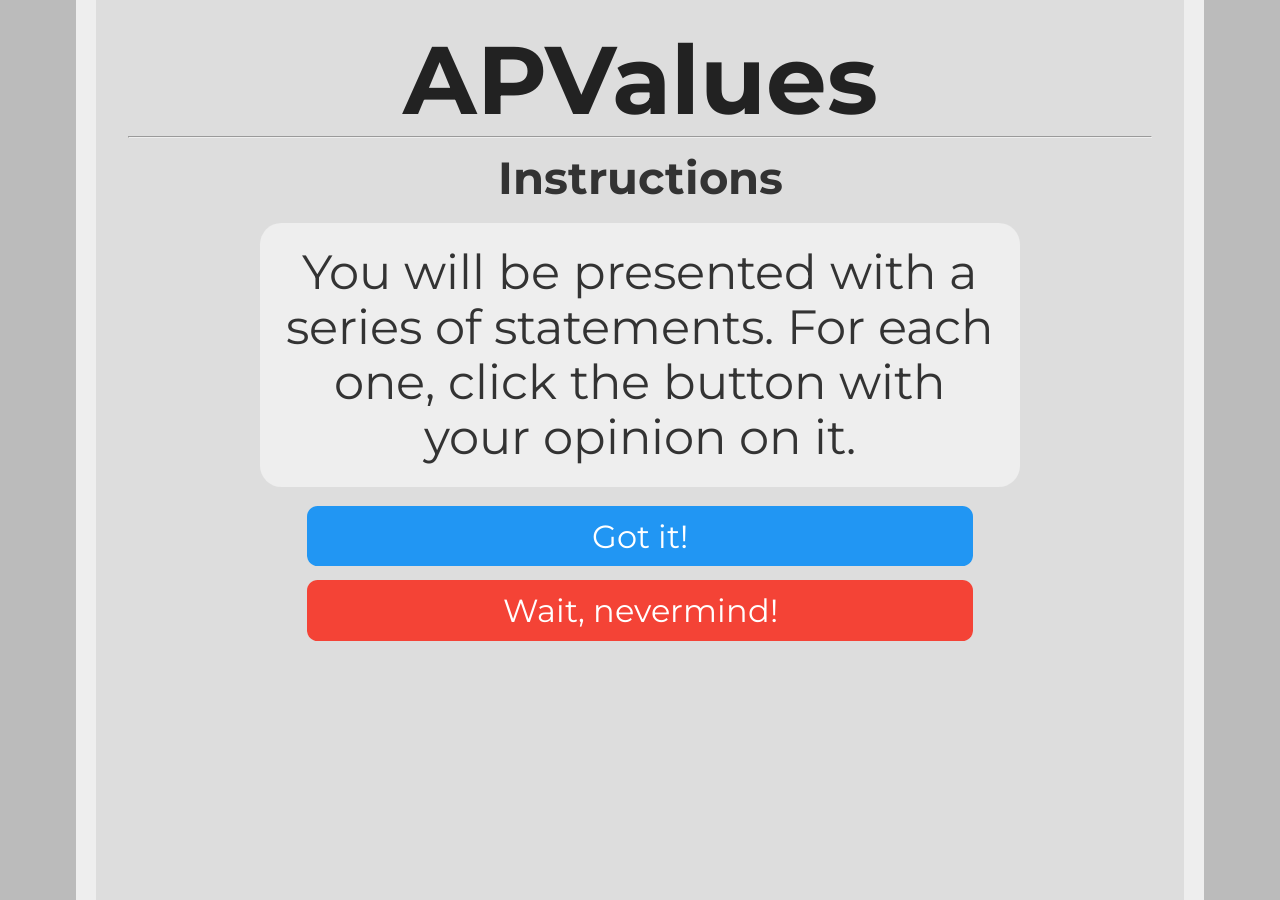
<file: instructions.html>
<head>
<link href="https://fonts.googleapis.com/css?family=Montserrat:300,400,700|Roboto:400,700" rel="stylesheet">
<link href='style.css' rel='stylesheet' type='text/css'>
<title>APValues Quiz</title>
<link rel="icon" type="x-icon" href="icon.png">
<link rel="shortcut icon" type="x-icon" href="icon.png">
<meta charset="utf-8">
</head>
<body>

<h1>APValues</h1>
<hr>
<h2 style="text-align:center;">Instructions</h2>
<p class="question">You will be presented with a series of statements. For each one, click the button with your opinion on it.</p>
<button class="button" onclick="location.href='quiz.html';">Got it!</button> <br>
<button class="button disagree" onclick="location.href='index.html';">Wait, nevermind!</button> <br>

</body>
</file>
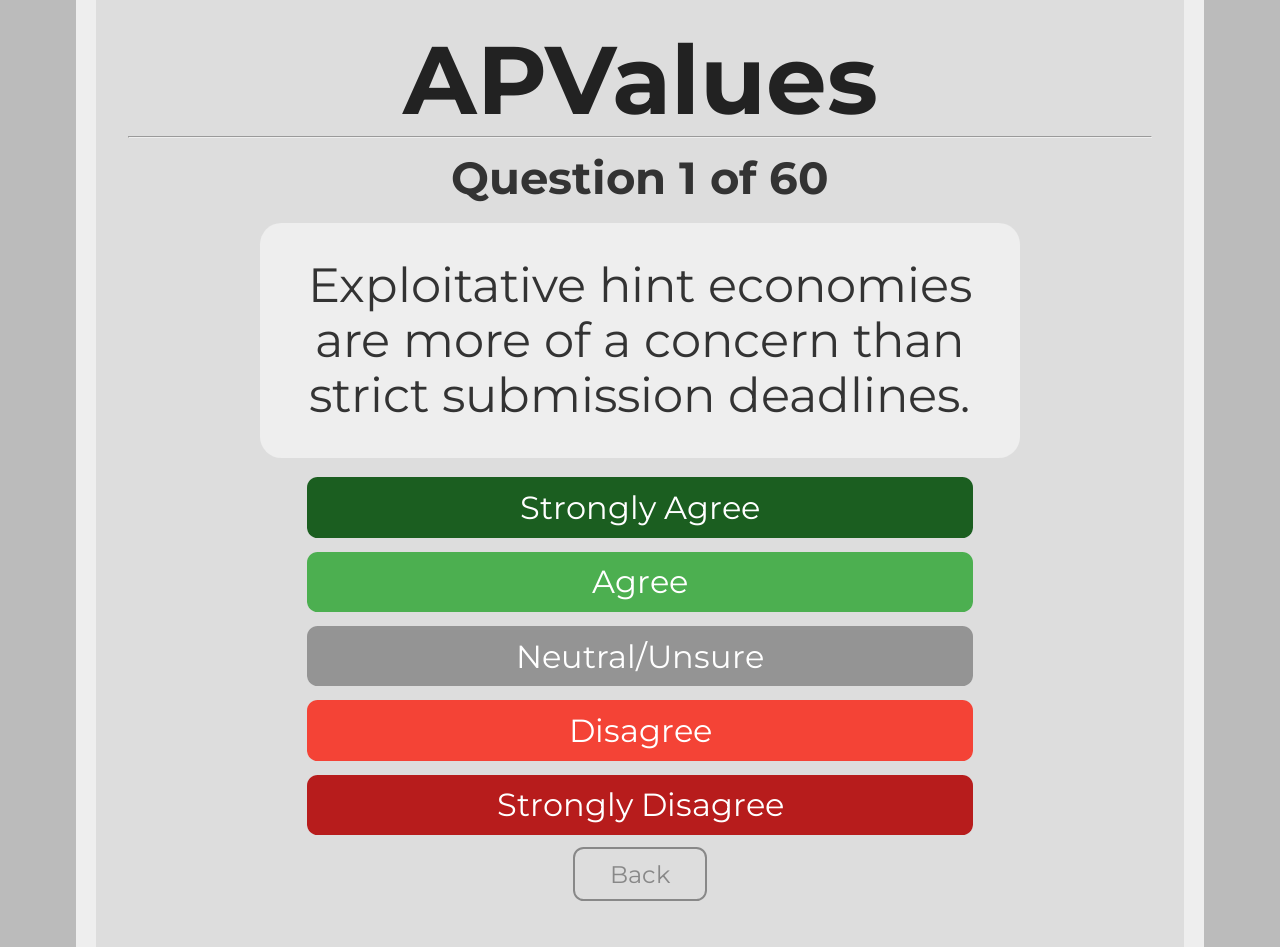
<file: quiz.html>
<head>
<link href="https://fonts.googleapis.com/css?family=Montserrat:300,400,700|Roboto:400,700" rel="stylesheet">
<link href='style.css' rel='stylesheet' type='text/css'>
<title>APValues Quiz</title>
<link rel="icon" type="x-icon" href="icon.png">
<link rel="shortcut icon" type="x-icon" href="icon.png">
<meta charset="utf-8">
</head>
<body>
<script type="application/javascript"
        src="questions.js">
</script>
<h1>APValues</h1>
<hr>
<h2 style="text-align:center;" id="question-number">Loading...</h2>
<p class="question" id="question-text"></p>
<button class="button stronglyAgree" onclick="next_question( 1.0)">Strongly Agree</button> <br>
<button class="button agree" onclick="next_question( 0.5)">Agree</button> <br>
<button class="button neutral" onclick="next_question( 0.0)">Neutral/Unsure</button> <br>
<button class="button disagree" onclick="next_question(-0.5)">Disagree</button> <br>
<button class="button stronglyDisagree" onclick="next_question(-1.0)">Strongly Disagree</button> <br>
<button class="small_button" onclick="prev_question()" id="back_button">Back</button>
<button class="small_button_off" id="back_button_off">Back</button><br>

<!-- JavaScript for the test itself -->
<script>
    var max_hint, max_deth, max_time, max_chek, max_link; // Max possible scores
    max_hint = max_deth = max_time = max_chek = max_link = 0;
    let hint_array = new Array(questions.length);
    let deth_array = new Array(questions.length);
    let time_array = new Array(questions.length);
    let chek_array = new Array(questions.length);
    let link_array = new Array(questions.length);
    var qn = 0; // Question number
    init_question();
    for (var i = 0; i < questions.length; i++) {
        max_hint += Math.abs(questions[i].effect.hint)
        max_deth += Math.abs(questions[i].effect.deth)
        max_time += Math.abs(questions[i].effect.time)
        max_chek += Math.abs(questions[i].effect.chek)
        max_link += Math.abs(questions[i].effect.link || 0)
    }
    function init_question() {
        document.getElementById("question-text").innerHTML = questions[qn].question;
        document.getElementById("question-number").innerHTML = "Question " + (qn + 1) + " of " + (questions.length);
        if (qn == 0) {
            document.getElementById("back_button").style.display = 'none';
            document.getElementById("back_button_off").style.display = 'block';
        } else {
            document.getElementById("back_button").style.display = 'block';
            document.getElementById("back_button_off").style.display = 'none';
        }

    }

    function next_question(mult) {
        hint_array[qn] = mult*questions[qn].effect.hint
        deth_array[qn] = mult*questions[qn].effect.deth
        time_array[qn] = mult*questions[qn].effect.time
        chek_array[qn] = mult*questions[qn].effect.chek
        link_array[qn] = mult*(questions[qn].effect.link || 0)
        qn++;
        if (qn < questions.length) {
            init_question();
        } else {
            results();
        }
    }

    function prev_question() {
        if (qn == 0) {
            return;
        }
        qn--;
        init_question();
    }

    function calc_score(score,max) {
        return (100*(max+score)/(2*max)).toFixed(1)
    }

    function results() {
        let final_hint = hint_array.reduce((a, b) => a + b, 0)
        let final_deth = deth_array.reduce((a, b) => a + b, 0)
        let final_time = time_array.reduce((a, b) => a + b, 0)
        let final_chek = chek_array.reduce((a, b) => a + b, 0)
        let final_link = link_array.reduce((a, b) => a + b, 0)
        location.href = `results.html`
            + `?hint=${calc_score(final_hint,max_hint)}`
            + `&deth=${calc_score(final_deth,max_deth)}`
            + `&time=${calc_score(final_time,max_time)}`
            + `&chek=${calc_score(final_chek,max_chek)}`
            + `&link=${calc_score(final_link,max_link)}`
    }
</script>
</body>
</file>
<file: style.css>
html {
    background-color: #bbbbbb;
    padding: 0px;
    scroll-behavior: smooth;
}
body {
    width: 80%;
    min-height: calc(100vh - 4em);
    margin: 0 auto;
    padding: 2em;
    background-color: #dddddd;
    border-color: #eeeeee;
    border-left-style: solid;
    border-right-style: solid;
    border-width: 20px;
}
p {
    color: #444444;
    font-family: 'Roboto', sans-serif;
    font-size: 18.5pt;
    line-height: 1.15;
    margin: 4pt;
}

p.value {
    margin-top: 22px;
    margin-bottom: 22px;
    text-indent: -16pt;
    margin-left: 20pt;
    font-size: 24pt;
    line-height: 2.11666656px;
    letter-spacing: 0.03em;
    font-family: 'Montserrat';
}

p.axis_name {
    margin-top: 50px;
    color: #333333;
    font-size: 19pt;
    font-family: 'Montserrat';
}
p.question {
    margin: 16pt auto;
    color: #333333;
    font-family: 'Montserrat', sans-serif;
    font-weight: normal;
    width: 70%;
    min-width: 500pt;
    min-height: 144pt;
    background-color: #eeeeee;
    padding: 16pt;
    border-radius: 16pt;
    font-size: 36pt;
    display: flex;
    justify-content: center;
    align-items: center;
    text-align: center;

}
h1 {
    color: #222222;
    font-family: 'Montserrat', sans-serif;
    font-size: 72pt;
    text-align: center;
    line-height: 72pt;
    margin-top: 0pt;
    margin-bottom: 0pt;
}
h2 {
    color: #333333;
    font-family: 'Montserrat', sans-serif;
    font-size: 34pt;
    line-height: 36pt;
    margin-top: 12pt;
    margin-bottom: 10pt;
}
li {
    font-size: 16pt;
    text-indent: 16pt;
}
a {
    font-family: inherit;
}
div.center {
    background-color: #eeeeee;
    font-family: 'Montserrat', sans-serif;
    border-radius: 8pt;
    padding: 6pt;
    color: white;
    width: 50%;
    min-width: 488pt;
    text-align: center;
    text-decoration: none;
    display: grid;
    grid-template-columns: repeat(5, 1fr);
    align-items: center;
    row-gap: 8pt;
    font-size: 24pt;
    margin: auto;
}
img.quadcolumn {
    width: 90%;
    transition: transform .3s;
}
img.quadcolumn:hover {
    transform: scale(1.05);
  }
div.quadcolumn {
    width: 100%;
}
div.axis_name {
    color: #333333;
    font-size: 15pt;
    font-family: 'Montserrat';
    display: inline-block;
    padding-bottom: 8.65pt;
}
.spacer {
    display: flex;
}
.spacer > div{
    margin-top: 10px;
    display: inline-block;
    *display: inline; /* For IE7 */
    text-align: center;
}
.button {
    background-color: #2196f3;
    font-family: 'Montserrat', sans-serif;
    border: none;
    border-radius: 8pt;
    color: white;
    padding: 8pt;
    width: 50%;
    min-width: 500pt;
    text-align: center;
    text-decoration: none;
    display: block;
    font-size: 24pt;
    margin: -2px auto;
    cursor: pointer;
}
.button:hover, .button:focus { background: #1687e0; }
.stronglyAgree { background: #1b5e20; }
.stronglyAgree:hover, .stronglyAgree:focus { background: #154a19; }
.agree { background: #4caf50; }
.agree:hover, .agree:focus { background: #29942e; }
.neutral { background: #949494; }
.neutral:hover, .neutral:focus { background: #656565; }
.disagree { background: #f44336; }
.disagree:hover, .disagree:focus { background: #d6271a; }
.stronglyDisagree { background: #b71c1c; }
.stronglyDisagree:hover, .stronglyDisagree:focus { background: #a00e0e; }

.small_button, .small_button_off {
    background-color: #333;
    font-family: 'Montserrat', sans-serif;
    border: none;
    border-radius: 8pt;
    color: white;
    padding: 8pt;
    width: 10%;
    min-width: 100pt;
    text-align: center;
    text-decoration: none;
    display: block;
    font-size: 18pt;
    margin: -2px auto;
    cursor: pointer;
}

.small_button:hover, .small_button:focus {
    background: #222;
}

.small_button_off {
    background-color: #ddd;
    color: #888;
    border: 2px solid #888;
    cursor: not-allowed;
    margin: -4px auto;
}
.arrow {
    width: 60%;
    height: auto;
}
div.explanation_blurb_left {
    vertical-align: top;
    width: 37%;
    margin-left: 1%;
    margin-right: 1%;
}
div.explanation_blurb_right {
    vertical-align: top;
    width: 37%;
    margin-left: 1%;
    margin-right: 1%;
}
div.explanation_axis {
    width: 20.9%;
    vertical-align: top;
}
div.axis {
    width: 100%;
    display: flex;
    align-items: center;
    justify-content: center;
}
div.bar {
    height: 36pt;
    line-height: 36pt;
    padding: 8pt;
    margin-top: 4pt;
    margin-bottom: 4pt;
    border-width: 4px;
    border-right-width: 1px;
    border-top-style: solid;
    border-bottom-style: solid;
    border-color: #222222;
    background-color: #eeeeee;
    display: block;
    width: 50%;
}
div.text-wrapper {
    font-family: 'Montserrat', sans-serif;
    font-size: 36pt;
    line-height: 36pt;
    color: #222222;
    display: inline-block;
}
div.freehints {
    background-color: #f44336;
    text-align: left;
    border-right-style: solid;
}
div.hinteconomy {
    background-color: #00897b;
    text-align: right;
    border-left-style: solid;
}
div.freeplay {
    background-color: #ffeb3b;
    text-align: left;
    border-right-style: solid;
}
div.deadline {
    background-color: #3f51b5;
    text-align: right;
    border-left-style: solid;
}
div.deathlinkmandatory {
    background-color: #03a9f4;
    text-align: right;
    border-left-style: solid;
}
div.deathlinkbanned {
    background-color: #ff9800;
    text-align: left;
    border-right-style: solid;
}
div.maximal {
    background-color: #9c27b0;
    text-align: right;
    border-left-style: solid;
}
div.minimal {
    background-color: #8bc34a;
    text-align: left;
    border-right-style: solid;
}
div.noextras {
    background-color: #795548;
    text-align: left;
    border-right-style: solid;
}
div.allextras {
    background-color: #e91e63;
    text-align: right;
    border-left-style: solid;
}
span.weight-300 {
    font-weight: 300;
}
.explanation_bg {
    background-color: #eeeeee;
    border-radius: 25px;
    margin-top: 15px;
}
#banner {
    border-color: #444444;
    border-style: solid;
    border-width: 2px;
    border-radius: 8pt;
    display: block;
    margin: 8pt;
    margin-left: auto;
    margin-right: auto;
}
</file>
